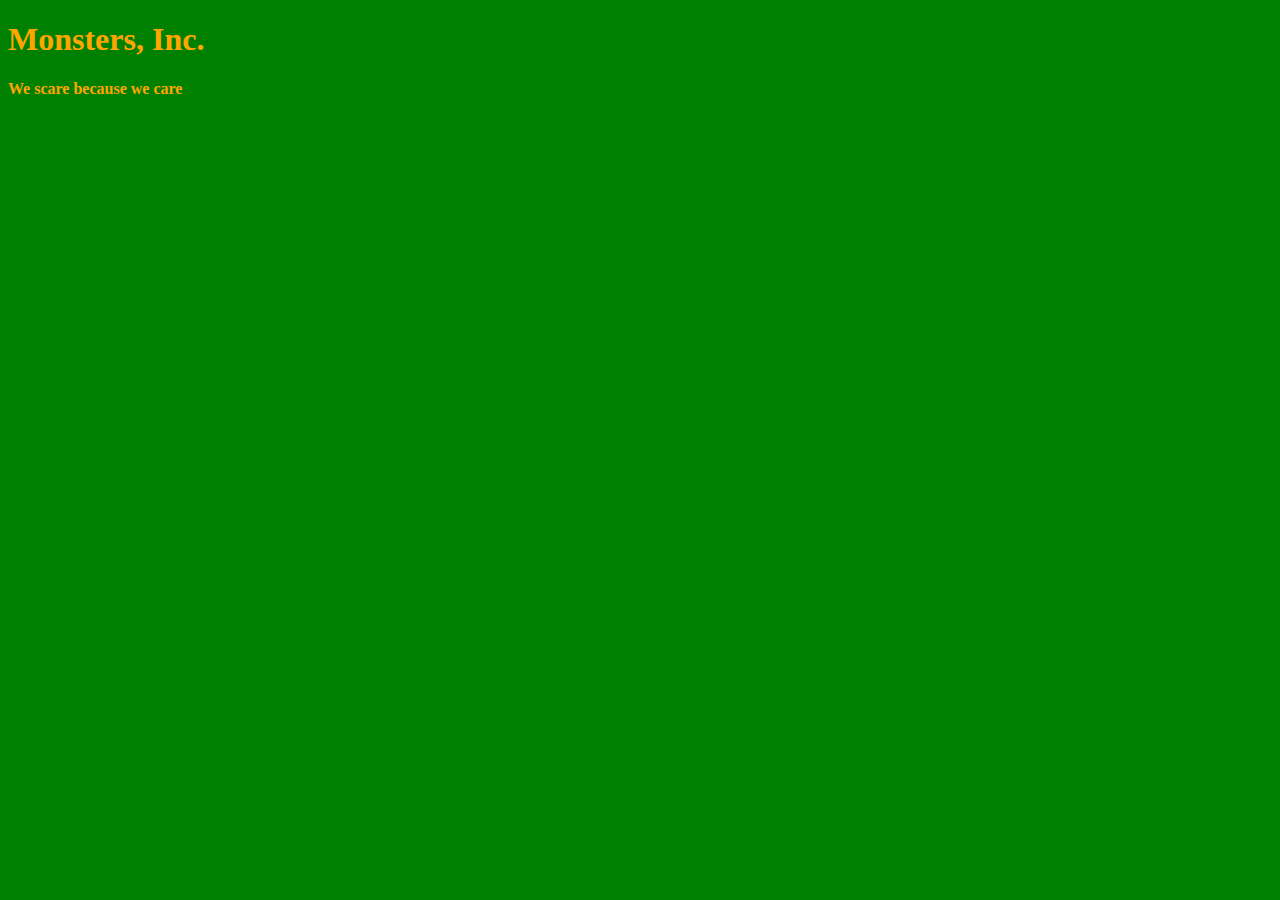
<file: unit_1/index.html>
<!DOCTYPE html>
<html>
<head>
	<title>Monsters, Inc.</title>
	<link rel="stylesheet" type="text/css" href="css/style.css">
</head>
<body>
	<h1>Monsters, Inc.</h1>
	<p>We scare because we care</p>
</body>
</html>
</file>
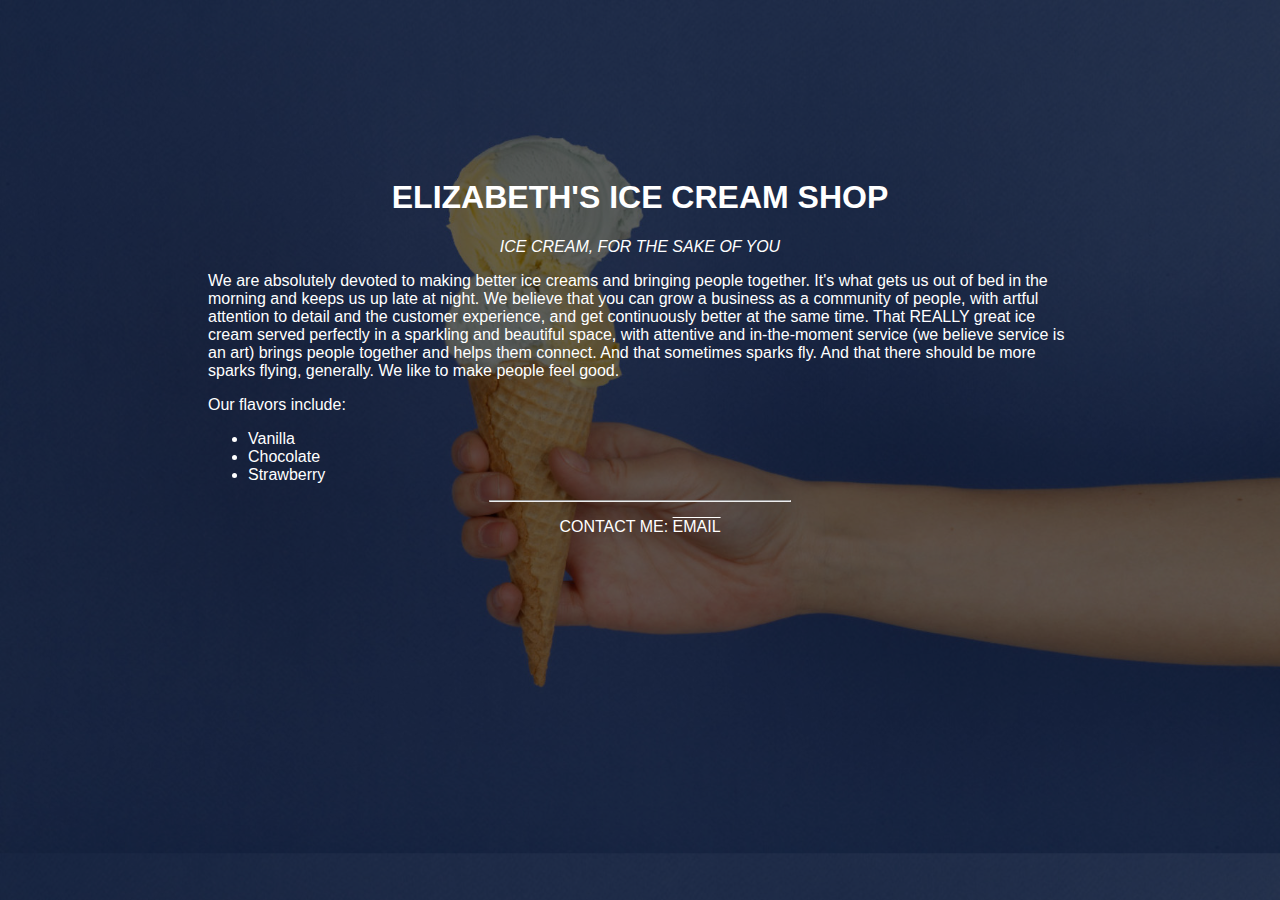
<file: unit_3/index.html>
<!DOCTYPE html>
<html>
<head>
	<title>Elizabeth's Ice Cream Shop</title>
	<link rel="stylesheet" type="text/css" href="css/main.css">
</head>
<body>

	<h1>Elizabeth's Ice Cream Shop</h1>	
	<p id="slogan">Ice cream, for the sake of you</p>	
	<p>We are absolutely devoted to making better ice creams and bringing people together. It&apos;s what gets us out of bed in the morning and keeps us up late at night. We believe that you can grow a business as a community of people, with artful attention to detail and the customer experience, and get continuously better at the same time. That REALLY great ice cream served perfectly in a sparkling and beautiful space, with attentive and in-the-moment service (we believe service is an art) brings people together and helps them connect. And that sometimes sparks fly. And that there should be more sparks flying, generally. We like to make people feel good.</p>
	<p>Our flavors include:</p>
	<ul>
		<li>Vanilla</li>
		<li>Chocolate</li>
		<li>Strawberry</li>
	</ul>
	<hr>
	<p id="contact">Contact me: <a href="mailto:elizabeth.legris@gmail.com">Email</a></p>
</body>
</html>
</file>
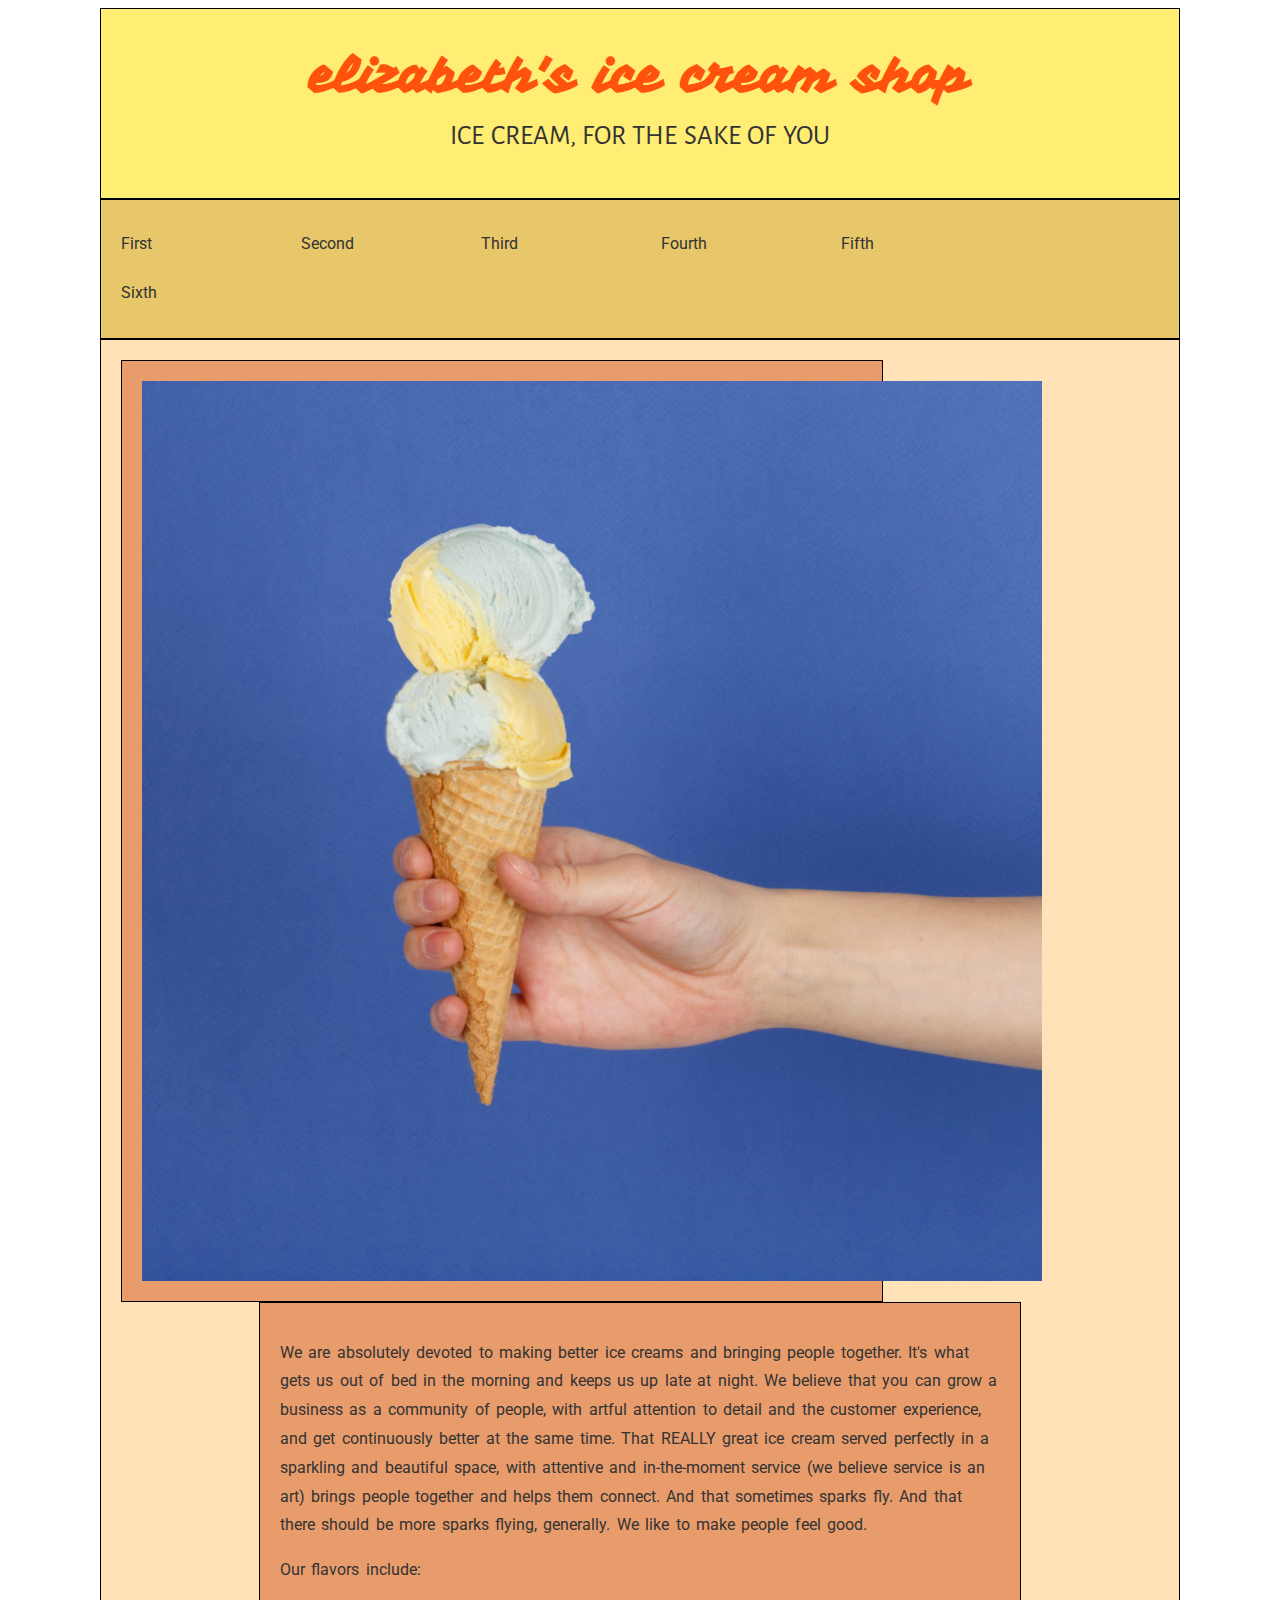
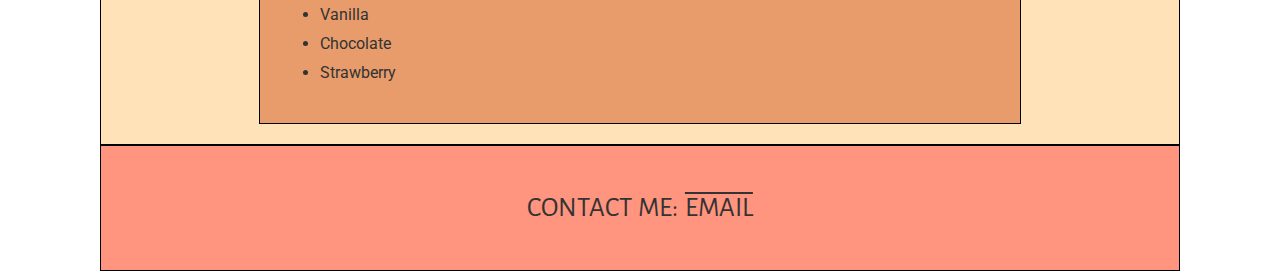
<file: unit_5/index.html>
<!DOCTYPE html>
<html>
<head>
	<title>Elizabeth's Ice Cream Shop</title>
	<link rel="stylesheet" type="text/css" href="css/main.css">
</head>
<body>
	<div id="wrapper">
		<header>
			<h1>Elizabeth's Ice Cream Shop</h1>	
			<p id="slogan">Ice cream, for the sake of you</p>	
		</header>

		<nav class="clearfix">
			<a href="#">First</a>
			<a href="#">Second</a>
			<a href="#">Third</a>
			<a href="#">Fourth</a>
			<a href="#">Fifth</a>
			<a href="#">Sixth</a>									
		</nav>

		<section id="one">
			<article class="banner">	
				<img src="images/cone.jpg">
			</article>	
			<article class="description">
				<p>We are absolutely devoted to making better ice creams and bringing people together. It&apos;s what gets us out of bed in the morning and keeps us up late at night. We believe that you can grow a business as a community of people, with artful attention to detail and the customer experience, and get continuously better at the same time. That REALLY great ice cream served perfectly in a sparkling and beautiful space, with attentive and in-the-moment service (we believe service is an art) brings people together and helps them connect. And that sometimes sparks fly. And that there should be more sparks flying, generally. We like to make people feel good.</p>
				<p>Our flavors include:</p>
				<ul>
					<li>Vanilla</li>
					<li>Chocolate</li>
					<li>Strawberry</li>
				</ul>
			</article>
		</section>

		<footer>
			<p id="contact">Contact me: <a href="mailto:elizabeth.legris@gmail.com">Email</a></p>
		</footer>
	</div>	
</body>
</html>
</file>
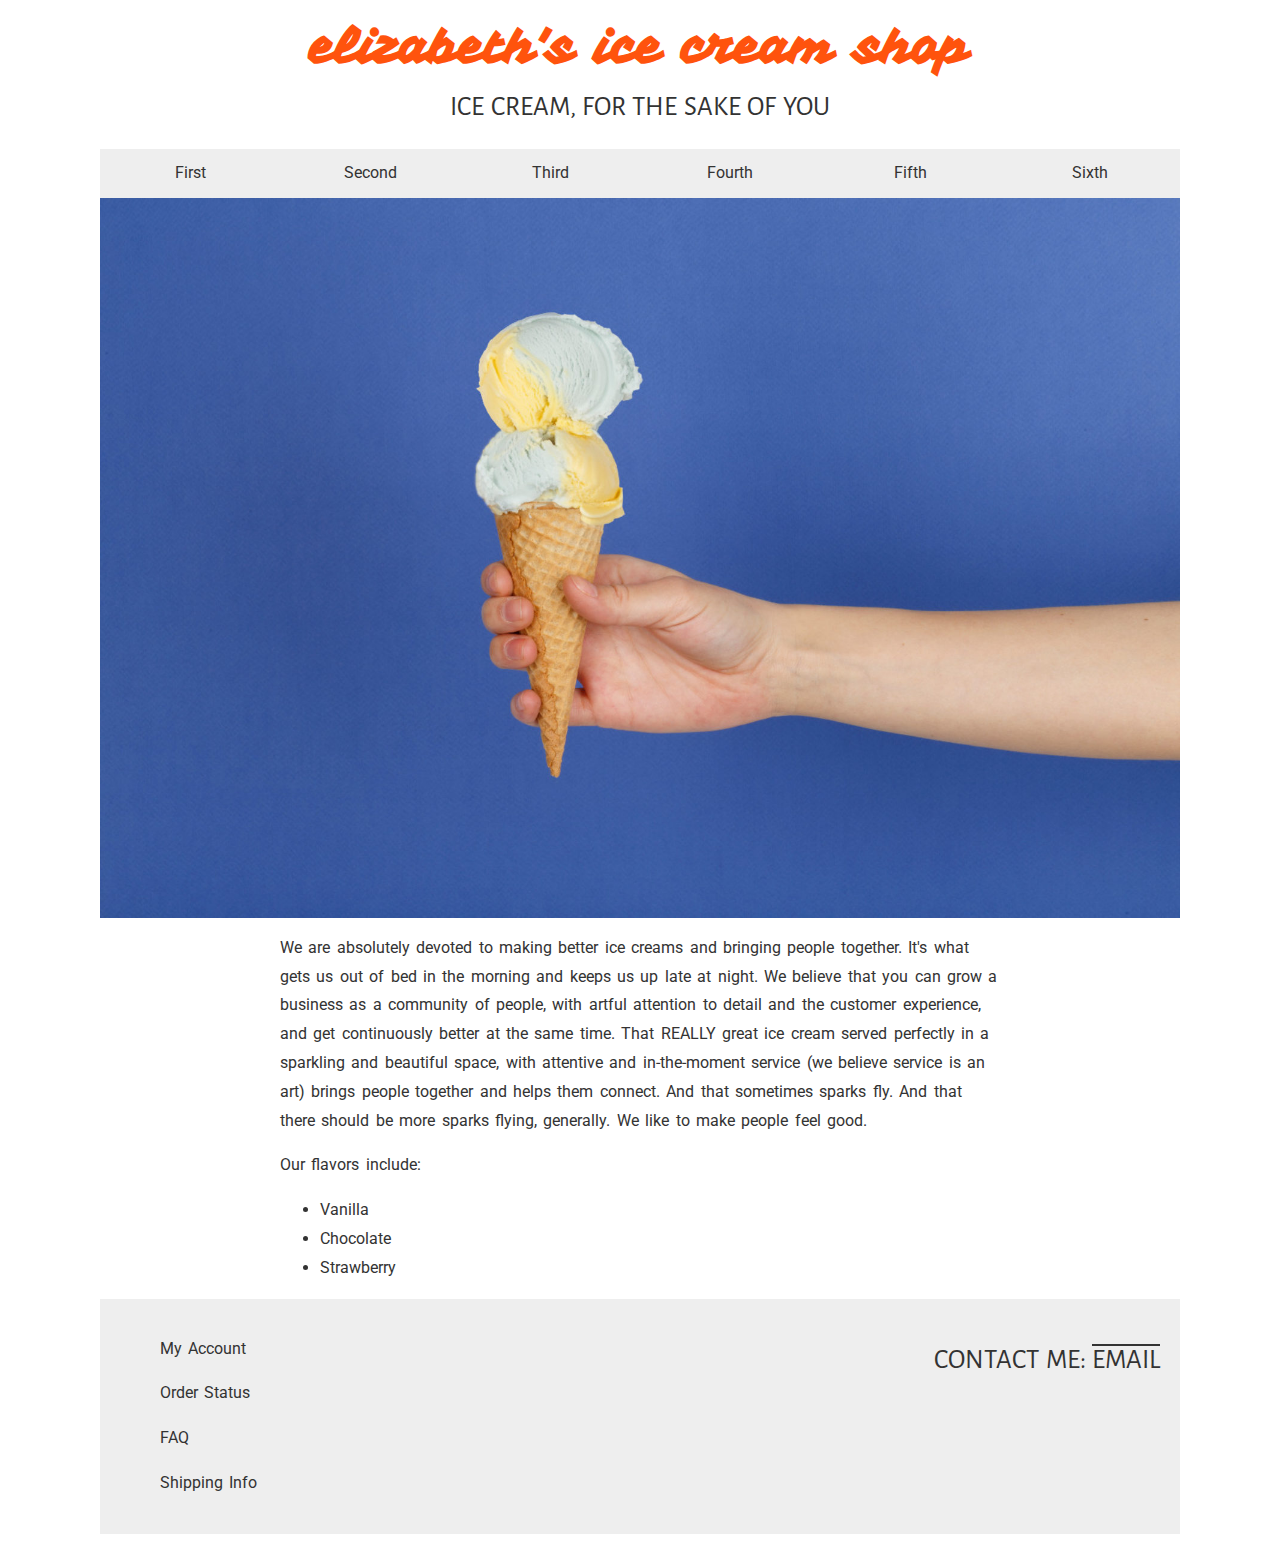
<file: unit_6/index.html>
<!DOCTYPE html>
<html>
<head>
	<title>Elizabeth's Ice Cream Shop</title>
	<link rel="stylesheet" type="text/css" href="css/main.css">
</head>
<body>
	<div id="wrapper">
		<header>
			<h1>Elizabeth's Ice Cream Shop</h1>	
			<p id="slogan">Ice cream, for the sake of you</p>	
		</header>

		<nav class="clearfix">
			<a href="#">First</a>
			<a href="#">Second</a>
			<a href="#">Third</a>
			<a href="#">Fourth</a>
			<a href="#">Fifth</a>
			<a href="#">Sixth</a>									
		</nav>

		<section id="one">
			<div id="banner">	
				<img src="images/cone.jpg">
			</div>	
			<article class="description">
				<p>We are absolutely devoted to making better ice creams and bringing people together. It&apos;s what gets us out of bed in the morning and keeps us up late at night. We believe that you can grow a business as a community of people, with artful attention to detail and the customer experience, and get continuously better at the same time. That REALLY great ice cream served perfectly in a sparkling and beautiful space, with attentive and in-the-moment service (we believe service is an art) brings people together and helps them connect. And that sometimes sparks fly. And that there should be more sparks flying, generally. We like to make people feel good.</p>
				<p>Our flavors include:</p>
				<ul>
					<li>Vanilla</li>
					<li>Chocolate</li>
					<li>Strawberry</li>
				</ul>
			</article>
		</section>

		<footer id="two_column" class="clearfix">
			<aside id="left">
				<ul>
					<p><a href="#">My Account</a></p>
					<p><a href="#">Order Status</a></p>
					<p><a href="#">FAQ</a></p>
					<p><a href="#">Shipping Info</a></p>
				</ul>
			</aside>
			<article id="right">
				<p id="contact">Contact me: <a href="mailto:elizabeth.legris@gmail.com">Email</a></p>
			</article>	
		</footer>
	</div>	
</body>
</html>
</file>
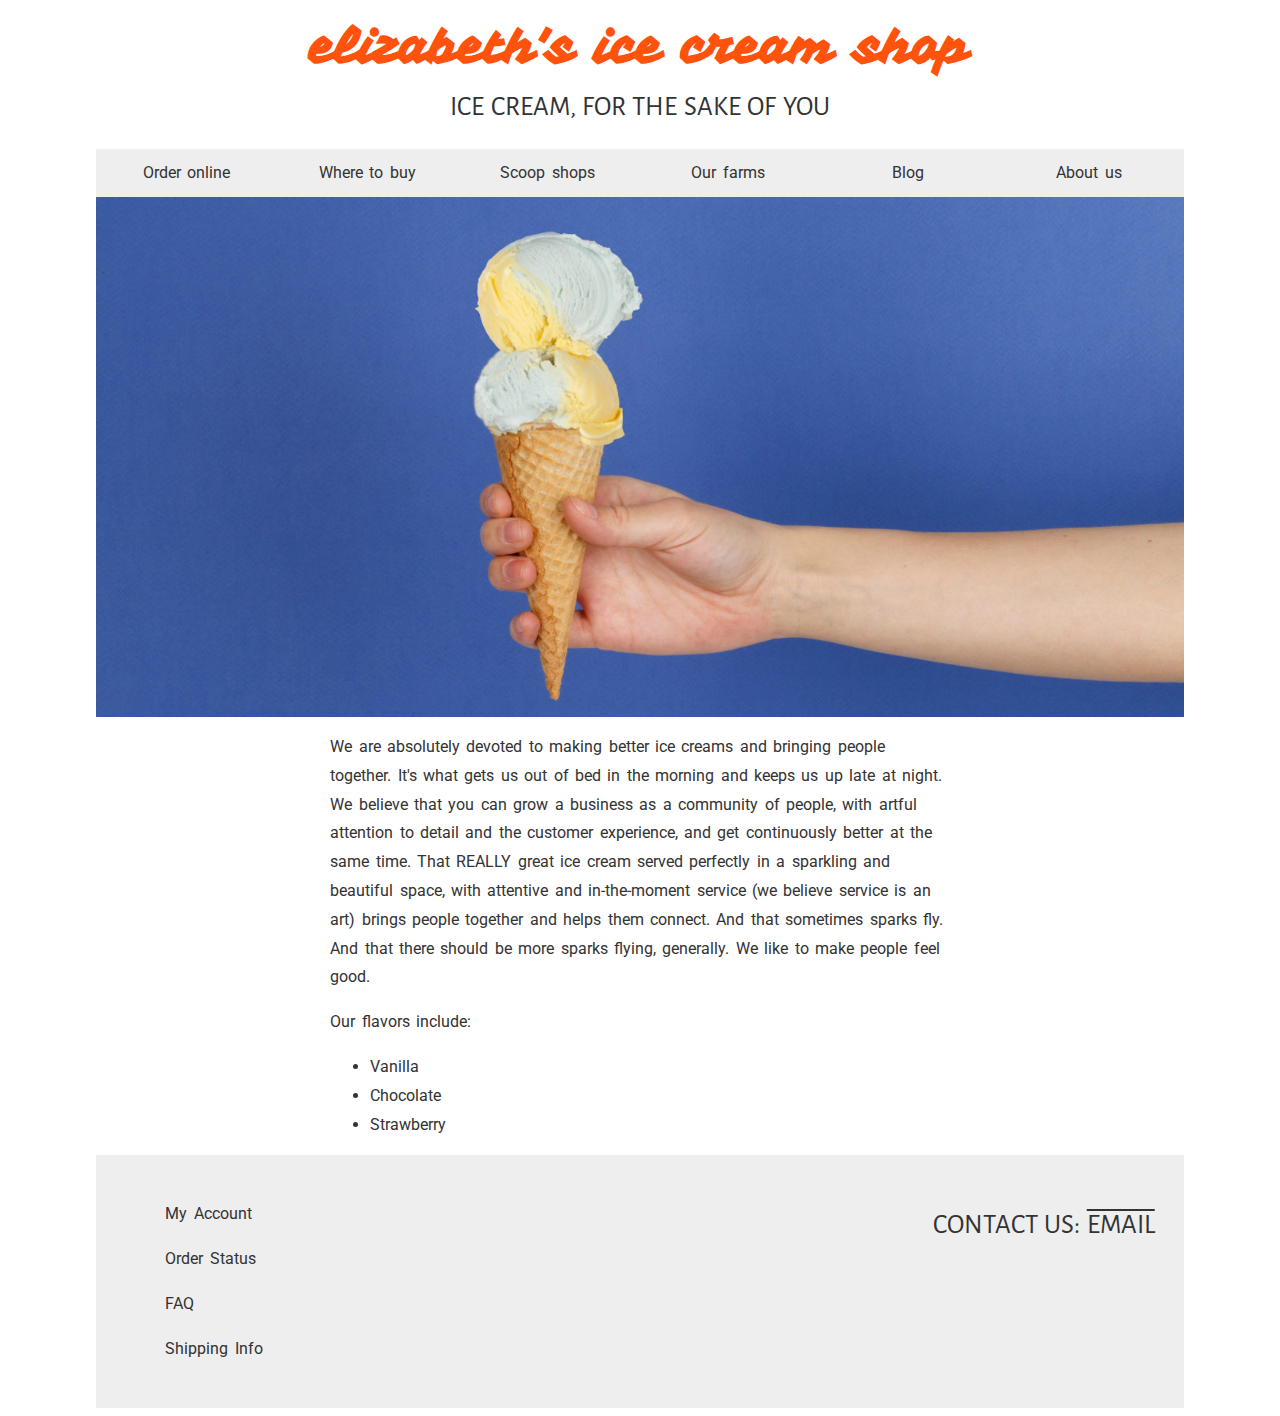
<file: unit_8/index.html>
<!DOCTYPE html>
<html>
<head>
	<title>Elizabeth's Ice Cream Shop</title>
	<link rel="stylesheet" type="text/css" href="css/main.css">
	<meta name="viewport" content="width=device-width, initial-scale=1">
	<link rel="js"
</head>
<body>
	<div id="wrapper">
		<header>
			<div id="hamburger" >
				<img src="images/hamburger.png">
			</div>
				
			<h1>Elizabeth's Ice Cream Shop</h1>	
			<p id="slogan">Ice cream, for the sake of you</p>	
		</header>

		<nav id="nav" class="clearfix hidden">
			<a href="#">Order online</a>
			<a href="#">Where to buy</a>
			<a href="#">Scoop shops</a>
			<a href="#">Our farms</a>
			<a href="#">Blog</a>
			<a href="#">About us</a>									
		</nav>

		<section id="one">
			<div id="banner">	
				<img src="images/cone.jpg">
			</div>	
			<article class="description">
				<p>We are absolutely devoted to making better ice creams and bringing people together. It&apos;s what gets us out of bed in the morning and keeps us up late at night. We believe that you can grow a business as a community of people, with artful attention to detail and the customer experience, and get continuously better at the same time. That REALLY great ice cream served perfectly in a sparkling and beautiful space, with attentive and in-the-moment service (we believe service is an art) brings people together and helps them connect. And that sometimes sparks fly. And that there should be more sparks flying, generally. We like to make people feel good.</p>
				<p>Our flavors include:</p>
				<ul>
					<li>Vanilla</li>
					<li>Chocolate</li>
					<li>Strawberry</li>
				</ul>
			</article>
		</section>

		<footer id="two_column" class="clearfix">
			<aside id="left">
				<ul>
					<p><a href="#">My Account</a></p>
					<p><a href="#">Order Status</a></p>
					<p><a href="#">FAQ</a></p>
					<p><a href="#">Shipping Info</a></p>
				</ul>
			</aside>
			<article id="right">
				<p id="contact">Contact us: <a href="mailto:elizabeth.legris@gmail.com">Email</a></p>
			</article>	
		</footer>
	</div>	
	  <!-- jQuery and JS file -->
  	<script type="text/javascript" src="https://code.jquery.com/jquery-1.12.3.min.js"></script>
	<script type="text/javascript" src="main.js"></script>
</body>
</html>
</file>
<file: unit_1/css/style.css>
body {
	background-color: green;
}
h1, p {
	color: orange;
	font-weight: bold; 
}
</file>
<file: unit_3/css/main.css>
body {
	background-image: linear-gradient(rgba(0, 0, 0, 0.6), rgba(0, 0, 0, 0.6)), url("../images/cone.jpg");
	background-size: cover;
	font-family: Helvetica;
	padding: 150px 200px 200px 200px;
	color: #fff;
}

h1, #slogan, #contact {
	text-align: center;
	text-transform: uppercase;
}

a {
	text-decoration: overline;
	color: #fff;
}

#slogan {
	font-style: italic;
}

hr {
	width: 300px ;
}
</file>
<file: unit_5/css/main.css>
@import url('https://fonts.googleapis.com/css?family=Vampiro+One');
@import url('https://fonts.googleapis.com/css?family=Alegreya+Sans+SC:900');
@import url('https://fonts.googleapis.com/css?family=Roboto:100');

body {
	font-family: Roboto, Helvetica;
	line-height: 1.8em;
	word-spacing: 0.15em;
}

header {
    background-color: #FFED74;
    border: 1px black solid;
    padding: 20px;
}


img {
	display: block;
  	width: 900px;
  	height: 100vh;
  	object-fit: cover;
  	margin: 0 auto;
}

.clearfix:after {
	display: block;
	content: " ";
	clear: both;

	height: 0;
	font-size: 0;
	visibility; hidden;
}

p, li, #contact {
	color: #333333;
}

h1 {
	font-size: 3em;
	font-family: 'Vampiro One', cursive;
	text-align: center;
	text-transform: lowercase;
	color: #FF530D;
}

nav {
/*	text-align: center;
	background-color: #eeeeee;
*/

/*	Homework styling*/
    background-color: #E8C66A;
    border: 1px black solid;
    padding: 20px;
}

section {
	background-color: #FFE2B8;
	border: 1px black solid;
	padding: 20px;
}

nav a {
	color: #333333;
	display: block;
	width: 180px;
	float: left;
	padding: 10px 0;
	text-decoration: none;
}

nav a:hover {
	background-color: #FF530D;
	color: #ffffff;
	text-decoration: none;
}

a {
	text-decoration: overline;
	color: #333333;
}

a:hover {
	color: #FF530D;
	text-decoration: underline;
}

#contact, #slogan {
	font-family: 'Alegreya Sans SC', sans-serif;
	font-size: 1.7em;
	text-align: center;
	text-transform: uppercase;
}

hr {
	width: 300px ;
}

article {
	width: 720px;
    background-color: #E89C6C;
    border: 1px black solid;
    padding: 20px;
}

.description {
	margin: 0 auto;
}

footer {
	/*background-color: #eeeeee;
	padding: 20px;*/

	/*Homework styling*/
	background-color: #FF957E;
    border: 1px black solid;
    padding: 20px;
}

#wrapper {
	width: 1080px;
	margin-left: auto;
	margin-right: auto;
}
</file>
<file: unit_6/css/main.css>
@import url('https://fonts.googleapis.com/css?family=Vampiro+One');
@import url('https://fonts.googleapis.com/css?family=Alegreya+Sans+SC:900');
@import url('https://fonts.googleapis.com/css?family=Roboto:100');

body {
	font-family: Roboto, Helvetica;
	line-height: 1.8em;
	word-spacing: 0.15em;
}

img {
	display: block;
  	width: 100%;
  	object-fit: cover;
  	margin: 0 auto;
}

.clearfix:after {
	display: block;
	content: " ";
	clear: both;
	height: 0;
	font-size: 0;
	visibility; hidden;
}

p, li, #contact {
	color: #333333;
}

h1 {
	font-size: 3em;
	font-family: 'Vampiro One', cursive;
	text-align: center;
	text-transform: lowercase;
	color: #FF530D;
}

nav {
	text-align: center;
	background-color: #eeeeee;
}


#id {
	width: 100%
}

nav a {
	color: #333333;
	display: block;
	width: 180px;
	float: left;
	padding: 10px 0;
	text-decoration: none;
}

nav a:hover {
	background-color: #FF530D;
	color: #ffffff;
	text-decoration: none;
}

a {
	text-decoration: overline;
	color: #333333;
}

a:hover {
	color: #FF530D;
	text-decoration: underline;
}

#slogan {
	font-family: 'Alegreya Sans SC', sans-serif;
	font-size: 1.7em;
	text-align: center;
	padding-top: 0;
	text-transform: uppercase;
}

#contact {
	font-family: 'Alegreya Sans SC', sans-serif;
	font-size: 1.7em;
	text-align: right;
	padding-top: 0;
	text-transform: uppercase;
}

hr {
	width: 300px ;
}

article {
	width: 720px;
}

.description {
	margin: 0 auto;
}

footer {
	background-color: #eeeeee;
	padding: 20px;
}

aside a {
	text-decoration: none;	
}

aside a:hover {
	text-decoration: none;
	font-weight: bold;
} 

#wrapper {
	width: 1080px;
	margin-left: auto;
	margin-right: auto;
}

#two_column {
}

#left {
    float: left;
    width: 30%;
}

#right {
    float: right;   
    width: 61%;
}
</file>
<file: unit_8/css/main.css>
@import url('https://fonts.googleapis.com/css?family=Vampiro+One');
@import url('https://fonts.googleapis.com/css?family=Alegreya+Sans+SC:900');
@import url('https://fonts.googleapis.com/css?family=Roboto:100');

body {
	font-family: Roboto, Helvetica;
	line-height: 1.8em;
	word-spacing: 0.15em;
	font-size: 16px;
}

img {
	display: block;
  	width: 100%;
  	object-fit: cover;
  	margin: 0 auto;
}

#hamburger {
	display:none;
}

.clearfix:after {
	display: block;
	content: " ";
	clear: both;
	height: 0;
	font-size: 0;
	visibility; hidden;
}

p, li, #contact {
	color: #333333;
}

h1 {
	font-size: 3em;
	font-family: 'Vampiro One', cursive;
	text-align: center;
	text-transform: lowercase;
	color: #FF530D;
}

nav {
	text-align: center;
	background-color: #eeeeee;
}


#id {
	width: 100%
}

nav a {
	color: #333333;
	display: block;
	width: 16.6%;
	float: left;
	padding: .6em 0;
	text-decoration: none;
}

nav a:hover {
	background-color: #FF530D;
	color: #ffffff;
	text-decoration: none;
}

a {
	text-decoration: overline;
	color: #333333;
}

a:hover {
	color: #FF530D;
	text-decoration: underline;
}

#slogan {
	font-family: 'Alegreya Sans SC', sans-serif;
	font-size: 1.7em;
	text-align: center;
	padding-top: 0;
	text-transform: uppercase;
}

#contact {
	font-family: 'Alegreya Sans SC', sans-serif;
	font-size: 1.7em;
	text-align: right;
	padding-top: 0;
	text-transform: uppercase;
}

hr {
	width: 24%;
}

article {
	width: 57%;
}

.description {
	margin: 0 auto;
}

footer {
	background-color: #eeeeee;
	padding: 1.8em;
}

aside a {
	text-decoration: none;	
}

aside a:hover {
	text-decoration: none;
	font-weight: bold;
} 

#wrapper {
	width: 86%;
	margin-left: auto;
	margin-right: auto;
}

#two_column {
}

#left {
    float: left;
    width: 30%;
}

#right {
    float: right;   
    width: 61%;
}

@media only screen and (max-width: 800px) {
	body {
		font-size: 14px;
	}

	h1 {
		line-height: 1em;
	}

	article {
		width: 80%;	
	}
}

@media only screen and (max-width: 401px) {
	body {
		font-size: 12px;
	}

	article {
		width: 80%;	
	}

	#hamburger {
		display: block;
		width: 3em;
	}

	.hidden {
		display: none;
	}

	#slogan {
		display: none;
	}

	#left, #right, #contact {
		text-align: center;
		line-height: 1.5em;
		width: 80%;
		font-weight: bolder;
		text-transform: uppercase;
		font-size: 1.25em;
		float: none;
	}

	#contact {
		margin: 0 auto;
		padding: none;
	}

	nav a {
		float: none;
		width: 100%;
		text-transform: uppercase;
		font-weight: bolder;
		font-size: 1.25em;
		padding: .8em 0;
	}
}
</file>
